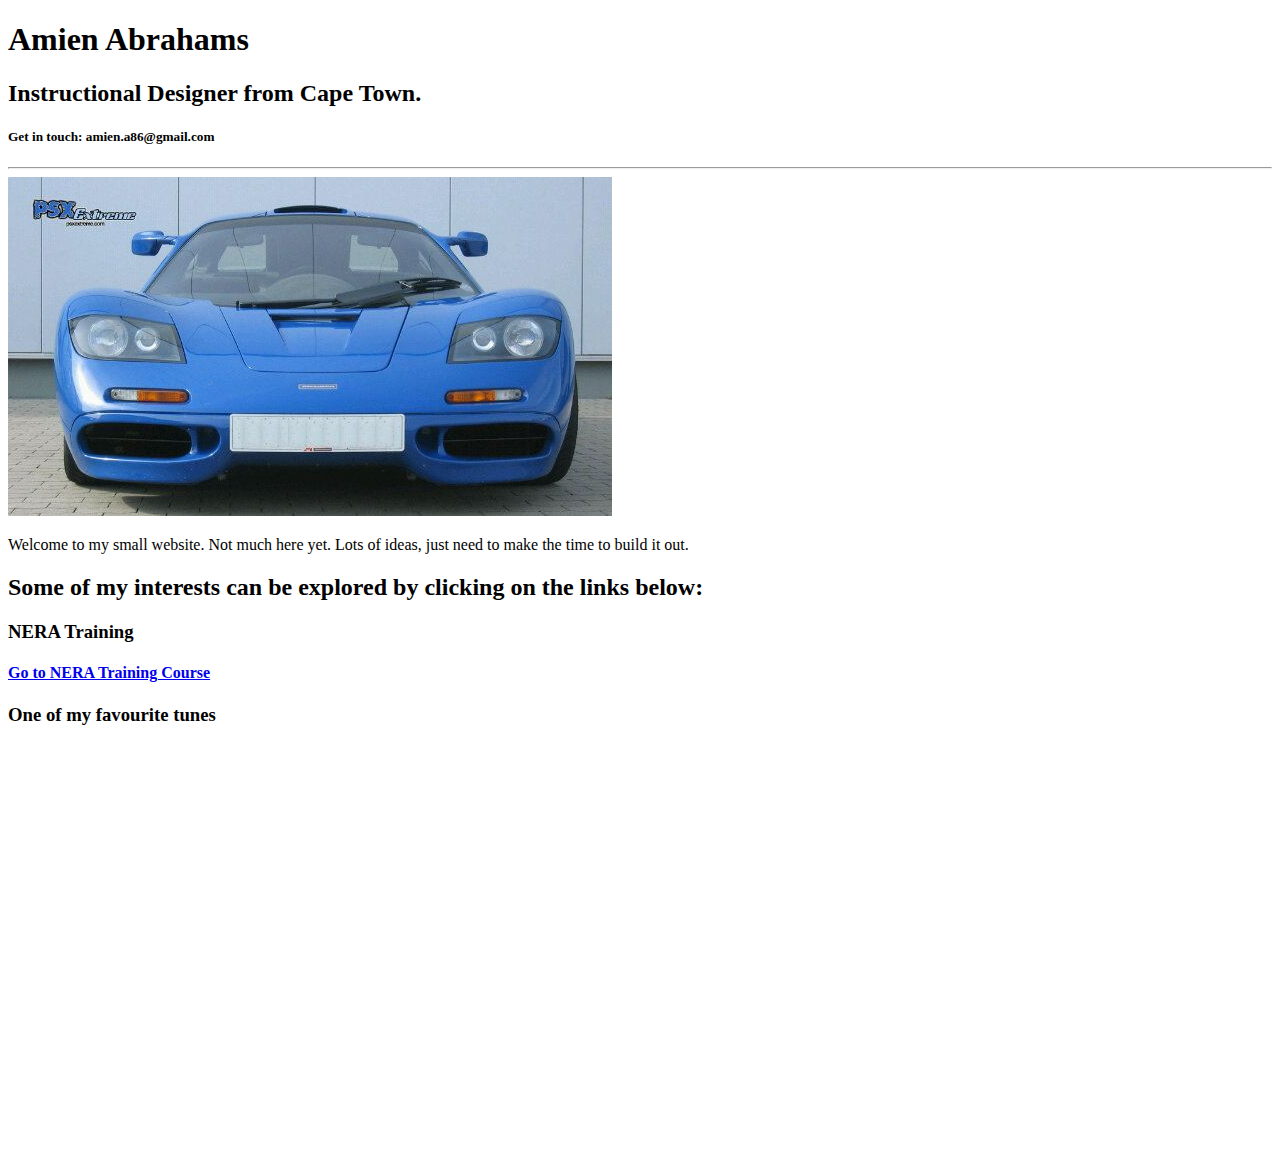
<file: index.html>
<!DOCTYPE html>
<html lang="en">
<head>
    <meta charset="UTF-8">
    <meta name="viewport" content="width=device-width, initial-scale=1.0">
    <title>AmienAbrahams.Net</title>
</head>
<body>
    <h1>Amien Abrahams</h1>
    <h2>Instructional Designer from Cape Town.</h2>
    <h5>Get in touch: amien.a86@gmail.com</h5>
    <hr/>
    <img src="./assets/images/MclarenF1.jpg"/>
    <p>Welcome to my small website. Not much here yet. Lots of ideas, just need to make the time to build it out. </p>
    <h2>Some of my interests can be explored by clicking on the links below:</h2>
    <h3> NERA Training</h3>
<h4><a href="./public/NERA training content/index.html" target="_blank">Go to NERA Training Course</a></h4>
<h3> One of my favourite tunes</h3>
<iframe width="716" height="403" src="https://www.youtube.com/embed/V2lkyCllJLM" title="Llorca With Lady Bird  -  My precious thing (Ian Pooley&#39;s Deep Dub Mix)" frameborder="0" allow="accelerometer; autoplay; clipboard-write; encrypted-media; gyroscope; picture-in-picture; web-share" allowfullscreen></iframe>
</body>
</html>
</file>
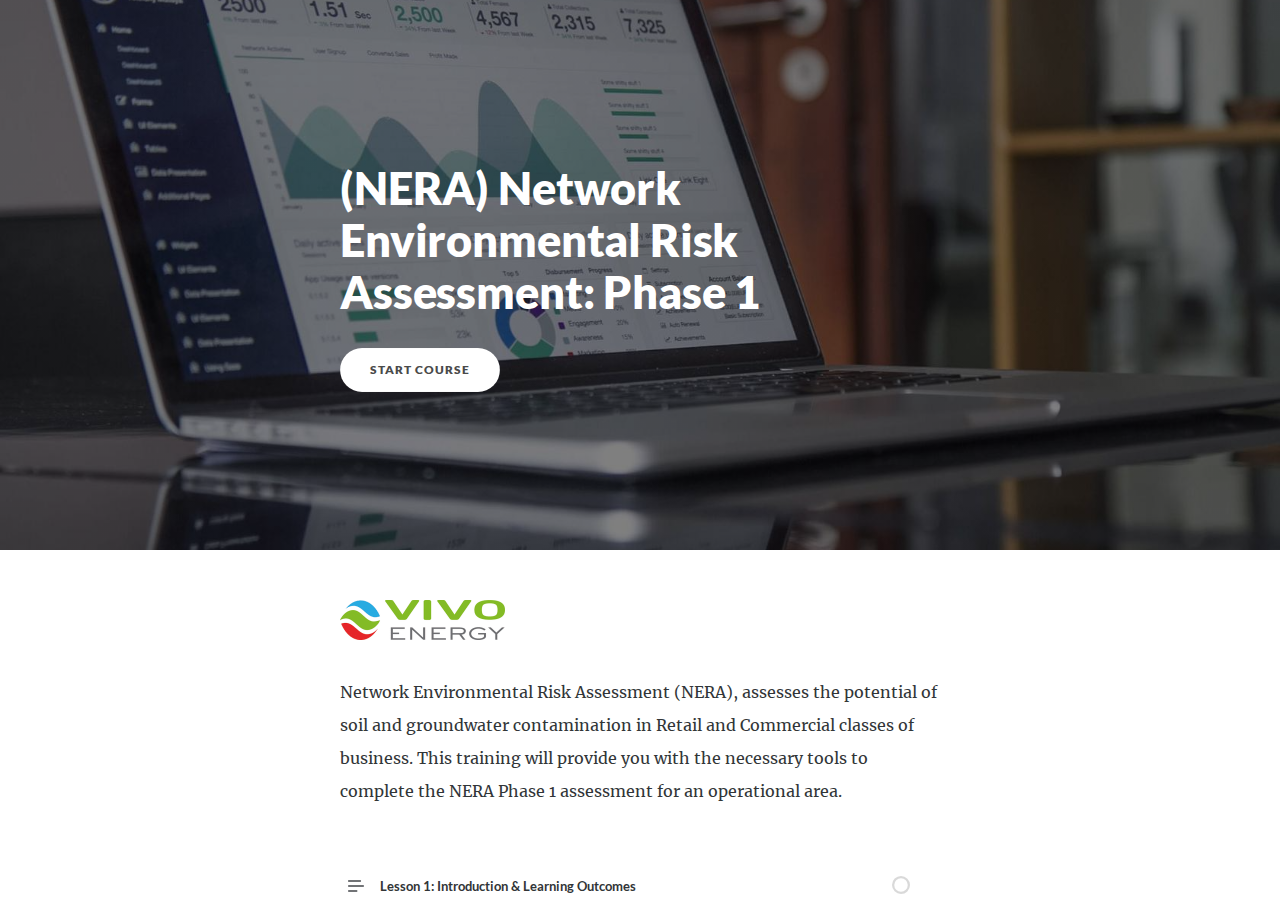
<file: public/NERA training content/index.html>
<!DOCTYPE html>
<html lang="en" class="">
  <head>
    <meta http-equiv="X-UA-Compatible" content="IE=edge,chrome=1">
    <meta name="viewport" content="width=device-width, initial-scale=1">
    <meta charset="utf-8">

    <title>(NERA) Network Environmental Risk Assessment: Phase 1</title>

    <link type="text/css" rel="stylesheet" href="lib/icomoon.css">
    <link type="text/css" rel="stylesheet" href="lib/main.bundle.css">
    <script type="text/javascript" src="lib/player-0.0.11.min.js"></script>
    <script type="text/javascript" src="lib/lzwcompress.js"></script>

    <!-- Resize Hack -->
    <script type="text/javascript">
      window.resizeTo(screen.width, screen.height);
    </script>
    
    <!--[if lt IE 9]>
    <script src="//html5shiv.googlecode.com/svn/trunk/html5.js"></script>
    <![endif]-->
  </head>
  <body>
    <style>
      .brand--head, .brand--head *   { font-family: 'Lato' !important; }
      .brand--body, .brand--body *   { font-family: 'Merriweather' !important; }
      .brand--lhead, .brand--lhead * { font-family: 'Lato' !important; }
      .brand--lbody, .brand--lbody * { font-family: 'Merriweather' !important; }
      .brand--ui, .brand--ui *       { font-family: 'Lato' !important; }

      .brand--beforeHead:before { font-family: 'Lato' !important; }
      .brand--afterHead:after { font-family: 'Lato' !important; }

      .brand--background        { background-color: #FF631E !important; }
      .brand--background-all *  { background-color: #FF631E !important; }
      .brand--border            { border-color: #FF631E !important; }
      .brand--color             { color: #FF631E !important; }
      .brand--color-all *       { color: #FF631E !important; }
      .brand--shadow            { box-shadow: 0 0 0 0.2rem #FF631E !important; }
      .brand--shadow-all *      { box-shadow: 0 0 0 0.2rem #FF631E !important; }
      .brand--fill              { fill: #FF631E !important; }
      .brand--stroke            { stroke: #FF631E !important; }

      .brand--beforeBackground:before { background-color: #FF631E !important; }
      .brand--beforeBorder:before     { border-color: #FF631E !important; }
      .brand--beforeColor:before      { color: #FF631E !important; }

      .brand--afterBackground:after { background-color: #FF631E !important; }
      .brand--afterBorder:after     { border-color: #FF631E !important; }
      .brand--afterColor:after      { color: #FF631E !important; }

      /* should be applied to containers where links
         need to appear in brand color */
      .brand--linkColor a { color: #FF631E !important; }

      /* should be applied to containers where links
         need to change to brand color on hover */
      .brand--linkColorHover a:hover { color: #FF631E !important; }

      /* should be applied to any single element that
         needs to change color on hover */
      .brand--hoverColor:hover { color: #FF631E !important; }

      /* TODO: probably need a way to create a 5-10% darker/lighter color */
      .brand--linkColor a:hover,
      .button.brand--background:hover { opacity: .65 !important; }

      @media (min-width: 47.9375em) { /* 768px */
        .brand--min768--background { background-color: #FF631E !important; }
        .brand--min768--border     { border-color: #FF631E !important; }
        .brand--min768--color      { color: #FF631E !important; }
      }

      @media (max-width: 47.9375em) { /* 768px */
        .brand--max768--background { background-color: #FF631E !important; }
        .brand--max768--border     { border-color: #FF631E !important; }
        .brand--max768--color      { color: #FF631E !important; }
      }
    </style>
    <div id="app"></div>
    <script type="text/javascript">
  (function(root) {
    window.labelSet = {"id":"KFBNc4Af1w50_8Zpq6m49RaK","author":"auth0|5c74f0894ac79a2edc41e15e","name":"English","defaultId":1,"defaultSet":true,"labels":{"result":"result","search":"search","results":"results","quizNext":"NEXT","tabGroup":"Tab","codeGroup":"Code","noResults":"No results for","noteGroup":"Note","quizScore":"Your score","quizStart":"START QUIZ","courseExit":"EXIT COURSE","courseHome":"Home","lessonName":"","quizSubmit":"Submit","quoteGroup":"Quote","salutation":"👋 Bye!","buttonGroup":"Button","courseStart":"START COURSE","embedViewOn":"VIEW ON","exitMessage":"You may now leave this page.","quizCorrect":"Correct","quizPassing":"PASSING","quizResults":"Quiz Results","courseResume":"RESUME COURSE","processStart":"START","processSwipe":"Swipe to continue","quizContinue":"Continue","quizLandmark":"Quiz","quizQuestion":"Question","courseDetails":"DETAILS","embedReadMore":"Read more","feedbackGroup":"Feedback","quizIncorrect":"Incorrect","quizTakeAgain":"Take again","scenarioStart":"START","sortingReplay":"REPLAY","accordionGroup":"Accordion","embedLinkGroup":"Embedded web content","lessonComplete":"COMPLETE","statementGroup":"Statement","storylineGroup":"Storyline","attachmentGroup":"File Attachment","embedPhotoGroup":"Embedded photo","embedVideoGroup":"Embedded video","playButtonLabel":"Play","processComplete":"","processLandmark":"Process","processNextStep":"NEXT STEP","processStepName":"Step","seekSliderLabel":"Seek","sortingLandmark":"Sorting Activity","audioPlayerGroup":"Audio player. You can use the space bar to toggle playback and arrow keys to scrub.","buttonStackGroup":"Button stack","embedPlayerGroup":"Embedded media player","lessonRestricted":"Lessons must be completed in order","pauseButtonLabel":"Pause","scenarioComplete":"Scenario Complete!","scenarioContinue":"CONTINUE","scenarioTryAgain":"TRY AGAIN","textOnImageGroup":"Text on image","timelineLandmark":"Timeline","urlEmbedLandmark":"URL/Embed","videoPlayerGroup":"Video player. You can use the space bar to toggle playback and arrow keys to scrub.","blocksClickToFlip":"Click to flip","blocksPreposition":"of","bulletedListGroup":"Bulleted list","checkboxListGroup":"Checkbox list","imageAndTextGroup":"Image and text","imageGalleryGroup":"Image gallery","lessonPreposition":"","numberedListGroup":"Numbered list","processLessonName":"","processStartAgain":"START AGAIN","scenarioStartOver":"START OVER","courseSkipToLesson":"SKIP TO LESSON","flashcardBackLabel":"Flashcard back","flashcardGridGroup":"Flashcard grid","nextFlashCardLabel":"Next flashcard","flashcardFrontLabel":"Flashcard front","flashcardStackGroup":"Flashcard stack","knowledgeCheckGroup":"Knowledge check","sortingCardsCorrect":"Cards Correct","hamburgerButtonLabel":"Course Overview Sidebar","lessonHeaderLandmark":"Lesson Header","numberedDividerGroup":"Numbered divider","lessonContentLandmark":"Lesson Content","lessonSidebarLandmark":"Lesson Sidebar","quizAnswerPlaceholder":"Type your answer here","labeledGraphicLandmark":"Labeled Graphic","previousFlashCardLabel":"Previous flashcard","processStepPreposition":"of","overviewPageTitleSuffix":"Overview","quizAcceptableResponses":"Acceptable responses","quizRequirePassingScore":"Must pass quiz before continuing","timelineCardGroupPrefix":"Timeline Card","labeledGraphicBubbleLabel":"Labeled graphic bubble","labeledGraphicMarkerLabel":"Labeled graphic marker","labeledGraphicNextMarkerLabel":"Next marker","labeledGraphicPreviousMarkerLabel":"Previous marker","a11yRegionMainLesson":"Lesson content","a11yRegionMainOverview":"Course overview","a11yRegionNavLesson":"Navigation menu","a11yRegionNavOverview":"Table of contents"},"deleted":false,"createdAt":"2019-02-26T09:02:09.655Z","updatedAt":"2022-09-02T13:13:14.119Z","iso639Code":"en","transferredAt":null};
    window.courseData = "[base64]/[base64]/[base64]/[base64]/[base64]/[base64]";
    window.partnerContent = [];

    function isExport() {
      return true;
    }

    function resolvePath(path) {
      return ('assets/').concat(path);
    }

    function resolveFontPath(font) {
      return ('lib/fonts/').concat(font.key.split('/').reverse()[0]);
    }

    root.Runtime = {
      isExport: isExport,
      resolvePath: resolvePath,
      resolveFontPath: resolveFontPath
    };
  }(window));
</script>

    
    <script src="lib/main.bundle.js"></script>
    
  </body>
</html>
</file>
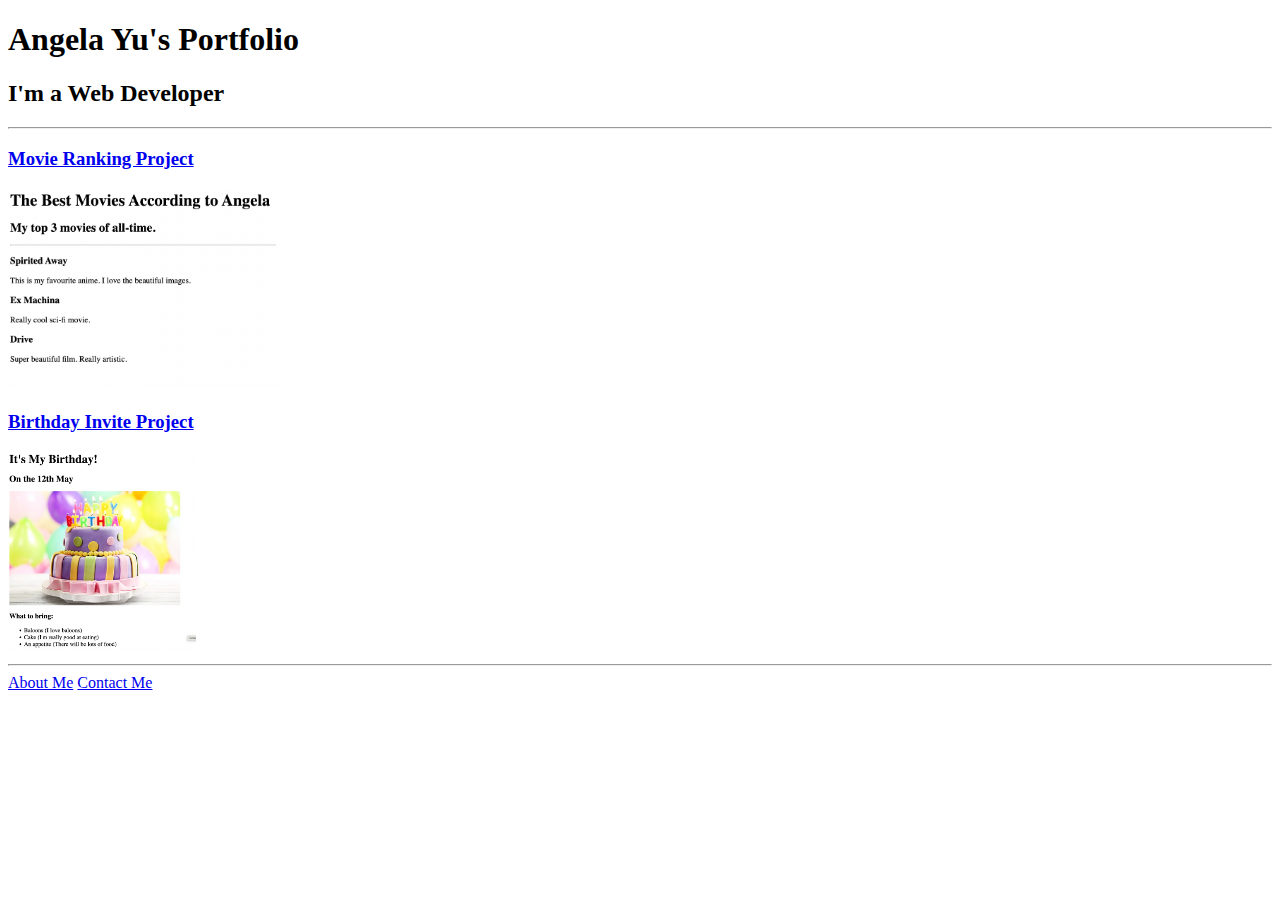
<file: solution.html>
<!DOCTYPE html>
<html lang="en">

<head>
  <meta charset="UTF-8">
  <title>Angela's Portfolio</title>
</head>

<body>
  <h1>Angela Yu's Portfolio</h1>
  <h2>I'm a Web Developer</h2>
  <hr />
  <h3><a href="./public/movie-ranking.html">Movie Ranking Project</a></h3>
  <img src="./assets/images/movie-ranking.png" height="200" alt="movie ranking project preview"/>
  <h3><a href="./public/birthday-invite.html">Birthday Invite Project</a></h3>
  <img src="./assets/images/birthday-invite.png" height="200" alt="birthday invite project preview"/>
  <hr />
  <a href="./public/about.html">About Me</a>
  <a href="./public/contact.html">Contact Me</a>
</body>

</html>
</file>
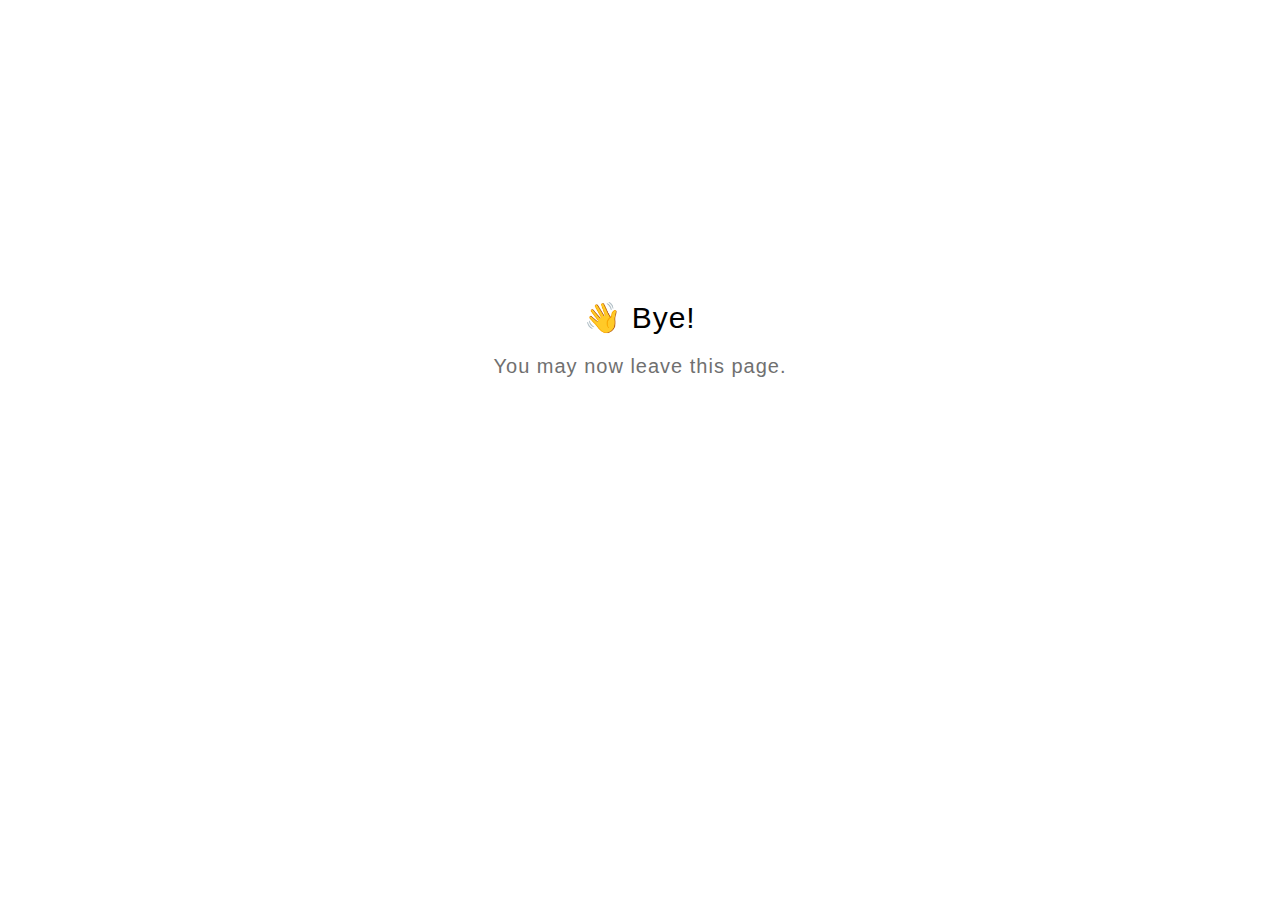
<file: public/NERA training content/goodbye.html>
<html>
  <head>
    <meta charset="utf-8" lang="en">
    <style>
      html {
        font-size: 20px;
        font-family: 'lato', sans-serif;
        font-weight: lighter;
        letter-spacing: 0.05rem;
      }

      .goodbye-container {
        text-align: center;
        margin-top: 15rem;
      }

      .bye-message {
        font-size: 1.5rem;
      }

      .exit-text {
        color: #707070;
        margin-top: 1rem;
      }
    </style>
  </head>
  <body>
    <div class="goodbye-container">
      <div class="bye-message">👋 Bye!</div>
      <div class="exit-text">You may now leave this page.</div>
    </div>
  </body>
</html>
</file>
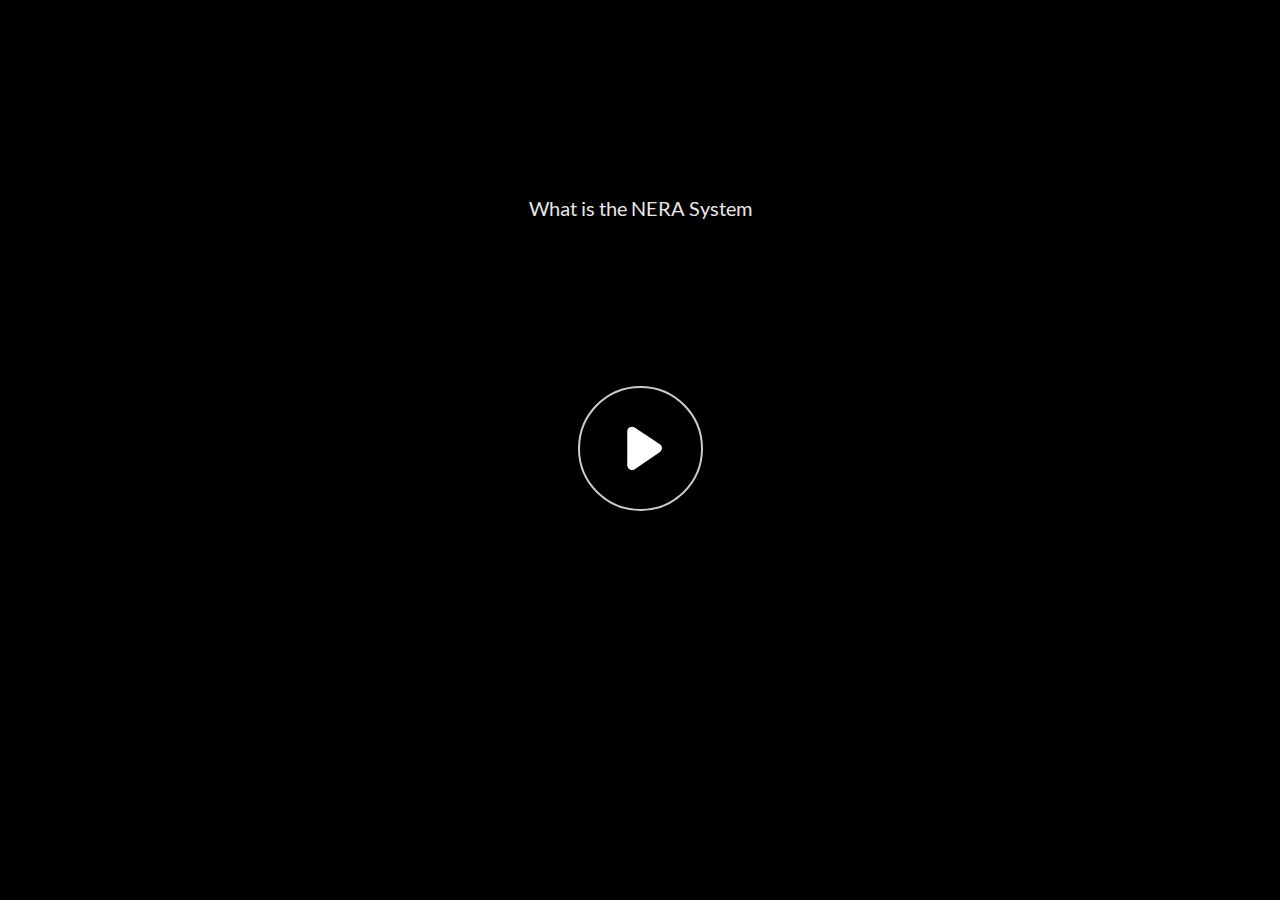
<file: public/NERA training content/assets/qEWCfvjGpckuwf5S/story.html>
﻿<!doctype html>
<html lang="en-US">
<head>
  <meta charset="utf-8">
  <!-- Created using Storyline 360 - http://www.articulate.com  -->
  <!-- version: 3.67.28569.0 -->
  <title>What is the NERA System</title>
  <meta http-equiv="x-ua-compatible" content="IE=edge"/>
  <meta name="viewport" content="width=device-width,initial-scale=1,user-scalable=no,shrink-to-fit=no,minimal-ui"/>
  <meta name="apple-mobile-web-app-capable" content="yes"/>
  <style>
    html, body { height: 100%; padding: 0; margin: 0 }
    #app { height: 100%; width: 100%; }
  </style>

  <script>
    window.DS = {};
    window.globals = {
      DATA_PATH_BASE: '',
      HAS_FRAME: true,
      HAS_SLIDE: true,

      lmsPresent: false,
      tinCanPresent: false,
      cmi5Present: false,
      aoSupport: false,
      scale: 'noscale',
      captureRc: false,
      browserSize: 'optimal',
      bgColor: '#FFFFFF',
      features: 'AccessibleVideo,FullScreenToggle,IE11Warning,InsertSvgPicture,LayerPresentAsDialog,MultipleQuizTracking,QuestionCorrectVariable,UpdatedThemeEditor',
      themeName: 'unified',
      preloaderColor: '#8C8C8C',
      suppressAnalytics: false,
      productChannel: 'stable',
      publishSource: 'storyline',
      aid: 'auth0|5c74f0894ac79a2edc41e15e',
      cid: '0ea5e744-efa7-4f6e-90c2-48fdf97af5fc',
      playerVersion: '3.67.28569.0',
      publishTimestamp: '2022-09-15T09:35:55.4313764Z',
      maxIosVideoElements: 10,
      connectionSettings: { },

      
      parseParams: function(qs) {
        if (window.globals.parsedParams != null) {
          return window.globals.parsedParams;
        }
        qs = (qs || window.location.search.substr(1)).split('+').join(' ');
        var params = {},
            tokens,
            re = /[?&]?([^=]+)=([^&]*)/g;

        while (tokens = re.exec(qs)) {
          params[decodeURIComponent(tokens[1]).trim()] =
            decodeURIComponent(tokens[2]).trim();
        }
        window.globals.parsedParams = params;
        return params;
      }

    };
  </script>
  <script>
    var isIe11 = ('ActiveXObject' in window || window.MSBlobBuilder != null)
      && window.msCrypto != null && !window.ActiveXObject;
    if (isIe11 && window.globals.features.indexOf('IE11Warning') != -1) {
      window.globals.unsupportedBrowser = true;
      document.write(atob('[base64]'));
    }
  </script>
  
  <script>window.THREE = { };</script>
  
<meta name="robots" content="noindex, nofollow"></head>
<body style="background: #FFFFFF" class="cs-HTML theme-unified">
<script src="player-interface.js"></script>
  <script>!function(e){var i=/iPhone/i,o=/iPod/i,n=/iPad/i,t=/(?=.*\bAndroid\b)(?=.*\bMobile\b)/i,d=/Android/i,s=/(?=.*\bAndroid\b)(?=.*\bSD4930UR\b)/i,b=/(?=.*\bAndroid\b)(?=.*\b(?:KFOT|KFTT|KFJWI|KFJWA|KFSOWI|KFTHWI|KFTHWA|KFAPWI|KFAPWA|KFARWI|KFASWI|KFSAWI|KFSAWA)\b)/i,r=/IEMobile/i,h=/(?=.*\bWindows\b)(?=.*\bARM\b)/i,a=/BlackBerry/i,l=/BB10/i,p=/Opera Mini/i,f=/(CriOS|Chrome)(?=.*\bMobile\b)/i,u=/(?=.*\bFirefox\b)(?=.*\bMobile\b)/i,c=new RegExp("(?:Nexus 7|BNTV250|Kindle Fire|Silk|GT-P1000)","i"),w=function(e,i){return e.test(i)},A=function(e){var A=e||navigator.userAgent,v=A.split("[FBAN");if(void 0!==v[1]&&(A=v[0]),this.apple={phone:w(i,A),ipod:w(o,A),tablet:!w(i,A)&&w(n,A),device:w(i,A)||w(o,A)||w(n,A)},this.amazon={phone:w(s,A),tablet:!w(s,A)&&w(b,A),device:w(s,A)||w(b,A)},this.android={phone:w(s,A)||w(t,A),tablet:!w(s,A)&&!w(t,A)&&(w(b,A)||w(d,A)),device:w(s,A)||w(b,A)||w(t,A)||w(d,A)},this.windows={phone:w(r,A),tablet:w(h,A),device:w(r,A)||w(h,A)},this.other={blackberry:w(a,A),blackberry10:w(l,A),opera:w(p,A),firefox:w(u,A),chrome:w(f,A),device:w(a,A)||w(l,A)||w(p,A)||w(u,A)||w(f,A)},this.seven_inch=w(c,A),this.any=this.apple.device||this.android.device||this.windows.device||this.other.device||this.seven_inch,this.phone=this.apple.phone||this.android.phone||this.windows.phone,this.tablet=this.apple.tablet||this.android.tablet||this.windows.tablet,"undefined"==typeof window)return this},v=function(){var e=new A;return e.Class=A,e};"undefined"!=typeof module&&module.exports&&"undefined"==typeof window?module.exports=A:"undefined"!=typeof module&&module.exports&&"undefined"!=typeof window?module.exports=v():"function"==typeof define&&define.amd?define("isMobile",[],e.isMobile=v()):e.isMobile=v()}(this);
    window.isMobile.apple.tablet = window.isMobile.apple.tablet ||
      (navigator.platform === 'MacIntel' && navigator.maxTouchPoints > 1);
    window.isMobile.apple.device = window.isMobile.apple.device || window.isMobile.apple.tablet;
    window.isMobile.tablet = window.isMobile.tablet || window.isMobile.apple.tablet;
    window.isMobile.any = window.isMobile.any || window.isMobile.apple.tablet;
  </script>

  <div id="focus-sink" tabindex="-1"></div>

  <div id="preso"></div>
  <script>
    (function() {

      var classTypes = [ 'desktop', 'mobile', 'phone', 'tablet' ];

      var addDeviceClasses = function(prefix, testObj) {
        var curr, i;
        for (i = 0; i < classTypes.length; i++) {
          curr = classTypes[i];
          if (testObj[curr]) {
            document.body.classList.add(prefix + curr);
          }
        }
      };

      var params = window.globals.parseParams(),
          isDevicePreview = params.devicepreview === '1',
          isPhoneOverride = params.deviceType === 'phone' || (isDevicePreview && params.phone == '1'),
          isTabletOverride = (params.deviceType === 'tablet' || isDevicePreview) && !isPhoneOverride,
          isMobileOverride = isPhoneOverride || isTabletOverride;

      var deviceView = {
        desktop: !window.isMobile.any && !isMobileOverride,
        mobile: window.isMobile.any || isMobileOverride,
        phone: isPhoneOverride || (window.isMobile.phone && !isTabletOverride),
        tablet: isTabletOverride || window.isMobile.tablet
      };

      window.globals.deviceView = deviceView;
      window.isMobile.desktop = !window.isMobile.any;
      window.isMobile.mobile = window.isMobile.any;

      addDeviceClasses('view-', deviceView);

    })();
  </script>
  
  <script src='story_content/user.js' type=text/javascript></script>
  <div class="slide-loader"></div>

  <script>
    var doc = document, loader = doc.body.querySelector('.slide-loader'); [ 1, 2, 3 ].forEach(function(n) { var d = doc.createElement('div'); d.style.backgroundColor = window.globals.preloaderColor; d.classList.add('mobile-loader-dot'); d.classList.add('dot' + n); loader.appendChild(d); });
  </script>

  <div class="mobile-load-title-overlay" style="display: none">
    <div class="mobile-load-title">What is the NERA System</div>
  </div>

  <div class="mobile-chrome-warning"></div>

  
<style>
  .warn-connection-dialog {
    display: none;
    background: transparent;
    pointer-events: none;
    position: fixed;
    left: 0;
    top: 0;
    width: 100%;
    height: 100%;
    z-index: 999;
  }

  .warn-connection-content {
    border-radius: 4px;
    background: white;
    border: 1px solid #E7E7E7;
    color: #333333;
    box-shadow: 0 2px 4px rgba(0, 0, 0, 0.25);
    transition: all 150ms ease-out;
    position: absolute;
    white-space: nowrap;
  }

  .view-phone.is-landscape .warn-connection-content {
    left: 23px;
    bottom: 23px;
  }

  .view-tablet.is-landscape .warn-connection-content {
    left: 50%;
    top: 20px;
    transform: translateX(-50%);
  }

  .is-portrait .warn-connection-content {
    transform: translate(-50%, calc(-100% - 15px));
  }

  .warn-connection-content p {
    display: inline-block;
    margin: 0 8px 0 0;
    line-height: 33px;
    font-size: 11px;
  }

  .warn-connection-content svg {
    position: relative;
    vertical-align: middle;
    margin: 0 2px 2px 8px;
  }

  .view-desktop .warn-connection-content {
    left: 1.5em;
    bottom: 1.5em;
  }

  .view-desktop .warn-connection-content p {
    font-size: 1.1em;
  }

  .is-offline .warn-connection-dialog {
    display: block;
  }

  .is-offline .cs-panel * {
    pointer-events: none !important;
  }

  .is-offline .cs-panel {
    pointer-events: all !important;
  }

  .is-offline #nav-controls * {
    pointer-events: none !important;
  }

  .is-offline #nav-controls {
    pointer-events: all !important;
  }
</style>

<div class="warn-connection-dialog">
  <div class="warn-connection-content">
    <svg width="17" height="15" viewBox="0 0 17 15" xmlns="http://www.w3.org/2000/svg">
      <path fill="#8F0000" stroke="white" d="M16.07,12.98 L15.88,12.23 L9.51,1.21 C8.97,0.26,7.6,0.26,7.06,1.21 L0.69,12.23 C0.15,13.16,0.81,14.36,1.91,14.36 H14.65 C15.47,14.36,16.05,13.7,16.07,12.98 Z"/>
      <path fill="white" stroke="white" d="M8.58,5.5 C8.35,5.28,8.5,5.35,8.21,5.32 C8.09,5.35,7.97,5.49,7.96,5.67 C7.97,5.79,7.98,5.92,7.98,6.04 L7.98,6.04 C7.99,6.17,8,6.31,8.01,6.43 L8.01,6.44 C8.03,6.92,8.06,7.41,8.09,7.9 L8.09,7.9 C8.12,8.39,8.14,8.88,8.17,9.37 C8.17,9.39,8.18,9.42,8.2,9.44 C8.23,9.46,8.25,9.47,8.28,9.47 C8.31,9.47,8.34,9.46,8.35,9.44 C8.37,9.43,8.38,9.4,8.39,9.35 L8.39,9.34 C8.39,9.24,8.4,9.15,8.4,9.05 L8.4,9.05 C8.41,8.96,8.41,8.86,8.42,8.75 C8.43,8.44,8.45,8.12,8.47,7.81 L8.47,7.81 C8.49,7.49,8.51,7.18,8.53,6.87 C8.55,6.46,8.56,6.05,8.59,5.64 L8.6,5.62 C8.6,5.57,8.59,5.53,8.58,5.5 L8.21,5.32 Z"/>
      <circle fill="white" stroke="white" cx="8.3" cy="11.35" r="0.3"/>
    </svg>
    <p>You are offline. Trying to reconnect...</p>
  </div>
</div>

<script>
  (function() {
    window.DS.connection = {
      warningShown: false,
      assets: {},
      loadingAssetGroup: false,
      retryDelay: 500
    };

    // @TODO this is POC code and can be cleaned up a bit more if we move forward
    // with the feature



    // The `window.globals.features` variable must be set in `webpack.dev.config` when testing locally - it is not enough
    // to have it in the data - but it must be set there as well.
    var useConnectionMessages = window.AbortController != null &&
      window.location.protocol != 'file:' &&
      window.globals.features.indexOf('ConnectionMessages') != -1;

    window.DS.connection.useConnectionMessages = useConnectionMessages

    var assetCount = 0;
    var checkLoadedId;
    var connectionSettings = window.globals.connectionSettings;

    if (useConnectionMessages && connectionSettings != null) {
      var contentEl = document.querySelector('.warn-connection-content');
      var messageEl = contentEl.querySelector('p')

      if (connectionSettings.useDarkTheme) {
        contentEl.style.borderColor = '#BABBBA';
        contentEl.style.backgroundColor = '#282828';
        contentEl.style.color = '#FFFFFF';
      }

      if (connectionSettings.message != null) {
        messageEl.textContent = window.decodeURIComponent(connectionSettings.message);
      }
    }

    function checkAssetsReady() {
      for (var i in DS.connection.assets) {
        if (!DS.connection.assets[i].success) {
          return false;
        }
      }
      return true;
    }

    function stopAssetGroup() {
      if (!useConnectionMessages) { return; }

      assetCount = 0;

      DS.connection.oldAssetGroup = DS.connection.assets;
      DS.connection.assets = {};
      DS.connection.loadingAssetGroup = false;
      clearInterval(checkLoadedId);
    }

    function startAssetGroup() {
      if (!useConnectionMessages) { return; }
      var ticks = 0;
      clearInterval(checkLoadedId);
      checkLoadedId = setInterval(function() {
        var loaded = 0;
        if (assetCount === 0 && loaded === 0) {
          clearInterval(checkLoadedId);
          return;
        }

        for (var i in DS.connection.assets) {
          if (DS.connection.assets[i].success) {
            loaded++;
          }
        }

        if (assetCount === loaded && checkAssetsReady()) {
          for (var i in DS.connection.assets) {
            if (DS.connection.assets[i].action) {
              DS.connection.assets[i].action();
            }
          }
          hideWarning();
          stopAssetGroup();
        }
      }, 100)
    }

    function requiredAsset(url, action, retry, type) {
      if (!useConnectionMessages) { return; }
      if (DS.connection.assets[url]) { return; }

      DS.connection.assets[url] = {
        success: false, action: action, retry: retry, type: type
      };
      assetCount = Object.keys(DS.connection.assets).length;
      if (!DS.connection.loadingAssetGroup) {
        startAssetGroup();
      }
      DS.connection.loadingAssetGroup = true;
    }

    function assetLoaded(url) {
      if (!useConnectionMessages) { return; }
      if (DS.connection.assets[url]) {
        DS.connection.assets[url].success = true;
      }
    }

    function assetFailed(url) {
      if (!useConnectionMessages) { return; }
      if (!DS.connection.assets[url]) {
        if (/\.js$/.test(url)) {
          setTimeout(function() {
            if (DS.connection.lastSlideLoaded != null) {
              DS.connection.lastSlideLoaded();
            }
          }, DS.connection.retryDelay);
        }
        return;
      }
      if (!DS.connection.warningShown) { showWarning(); }
      if (DS.connection.assets[url].retry) {
        setTimeout(function() {
          if (!DS.connection.assets[url].success) {
            DS.connection.assets[url].retry()
          }
        }, DS.connection.retryDelay);
      }
    }

    function hideWarning() {
      document.body.classList.remove('is-offline');
      DS.connection.warningShown = false;
    }
    DS.connection.hideWarning = hideWarning

    function showWarning(btn) {
      document.body.classList.add('is-offline')
      DS.connection.warningShown = true;
      updateWarningPosition();
    }

    function updateWarningPosition() {
      if (!DS.connection.warningShown) {
        return;
      }

      var isPortrait = document.body.classList.contains('is-portrait');
      var warningEl = document.querySelector('.warn-connection-content');

      if (isPortrait) {
        var slide = document.querySelector('.primary-slide');
        var slideRect = slide.getBoundingClientRect();

        warningEl.style.top = `${slideRect.top}px`
        warningEl.style.left = `${slideRect.left + slideRect.width / 2}px`
      } else {
        warningEl.style.top = null;
        warningEl.style.left = null;
      }

      window.requestAnimationFrame(updateWarningPosition);
    }

    // these will all be noops if the feature flag isn't set in
    // the data and `window.globals.features`
    DS.connection.requiredAsset = requiredAsset;
    DS.connection.assetLoaded = assetLoaded;
    DS.connection.assetFailed = assetFailed;
    DS.connection.stopAssetGroup = stopAssetGroup;
    DS.connection.startAssetGroup = startAssetGroup;
  })();
</script>


  <script>
    
    if (window.autoSpider && window.vInterfaceObject) {
      document.querySelector('.mobile-load-title-overlay').style.display = 'none';
    }
  </script>

  

  <link rel="stylesheet" href="html5/data/css/output.min.css" data-noprefix/>
</body>
<script src="html5/lib/scripts/bootstrapper.min.js"></script>
</html>
</file>
<file: public/NERA training content/lib/icomoon.css>
@font-face {
	font-family: 'icomoon';
	src:  url('fonts/icomoon.ttf') format('truetype'),
				url('fonts/icomoon.woff') format('woff');
	font-weight: normal;
	font-style: normal;
}

[class^="icon-"], [class*=" icon-"] {
	/* use !important to prevent issues with browser extensions that change fonts */
	font-family: 'icomoon' !important;
	speak: none;
	font-style: normal;
	font-weight: normal;
	font-variant: normal;
	text-transform: none;
	line-height: 1;

	/* Better Font Rendering =========== */
	-webkit-font-smoothing: antialiased;
	-moz-osx-font-smoothing: grayscale;
}

.icon-edit-author-name:before {
	content: "\e976";
}
.icon-lock:before {
	content: "\e977";
}
.icon-checkmark-valid:before {
	content: "\e95d";
}
.icon-close-media-panel:before {
	content: "\e95e";
}
.icon-trash4:before {
	content: "\e95f";
}
.icon-x-invalid-url:before {
	content: "\e960";
}
.icon-attach2:before {
	content: "\e961";
}
.icon-bold:before {
	content: "\e962";
}
.icon-fontcolor:before {
	content: "\e963";
}
.icon-fontsize:before {
	content: "\e964";
}
.icon-italic:before {
	content: "\e965";
}
.icon-link:before {
	content: "\e966";
}
.icon-orderedlist:before {
	content: "\e967";
}
.icon-quote:before {
	content: "\e968";
}
.icon-unorderedlist:before {
	content: "\e969";
}
.icon-feedback:before {
	content: "\e910";
}
.icon-review:before {
	content: "\e911";
}
.icon-customizable:before {
	content: "\e908";
}
.icon-design:before {
	content: "\e909";
}
.icon-interactions:before {
	content: "\e90a";
}
.icon-questions:before {
	content: "\e90b";
}
.icon-scenarios2:before {
	content: "\e90c";
}
.icon-slides:before {
	content: "\e90d";
}
.icon-desktop:before {
	content: "\e902";
}
.icon-expressions:before {
	content: "\e903";
}
.icon-poses:before {
	content: "\e904";
}
.icon-retina:before {
	content: "\e905";
}
.icon-scenarios:before {
	content: "\e906";
}
.icon-transparency:before {
	content: "\e907";
}
.icon-Master-01:before {
	content: "\e934";
}
.icon-Master-02:before {
	content: "\e93a";
}
.icon-Master-03:before {
	content: "\e939";
}
.icon-Master-04:before {
	content: "\e936";
}
.icon-Master-05:before {
	content: "\e93b";
}
.icon-Master-06:before {
	content: "\e935";
}
.icon-Master-07:before {
	content: "\e937";
}
.icon-Master-08:before {
	content: "\e938";
}
.icon-Master-09:before {
	content: "\e922";
}
.icon-Master-10:before {
	content: "\e926";
}
.icon-Master-11:before {
	content: "\e924";
}
.icon-Master-12:before {
	content: "\e928";
}
.icon-Master-13:before {
	content: "\e923";
}
.icon-Master-14:before {
	content: "\e925";
}
.icon-Master-15:before {
	content: "\e929";
}
.icon-Master-16:before {
	content: "\e927";
}
.icon-Master-17:before {
	content: "\e92b";
}
.icon-Master-18:before {
	content: "\e92c";
}
.icon-Master-19:before {
	content: "\e92d";
}
.icon-Master-20:before {
	content: "\e92e";
}
.icon-Master-21:before {
	content: "\e92f";
}
.icon-Master-22:before {
	content: "\e930";
}
.icon-Master-23:before {
	content: "\e931";
}
.icon-Master-24:before {
	content: "\e932";
}
.icon-Master-25:before {
	content: "\e933";
}
.icon-Master-26:before {
	content: "\e92a";
}
.icon-check-circle:before {
	content: "\e803";
}
.icon-trash:before {
	content: "\e804";
}
.icon-rotation:before {
	content: "\e91a";
}
.icon-vector:before {
	content: "\e91b";
}
.icon-mute:before {
	content: "\e90e";
}
.icon-volume:before {
	content: "\e90f";
}
.icon-logo:before {
	content: "\e805";
}
.icon-share:before {
	content: "\e801";
}
.icon-sorting:before {
	content: "\e91c";
}
.icon-more:before {
	content: "\e91d";
}
.icon-copy:before {
	content: "\e951";
}
.icon-clock:before {
	content: "\e915";
}
.icon-quotes-left:before {
	content: "\e918";
}
.icon-list-numbered:before {
	content: "\e916";
}
.icon-list2:before {
	content: "\e917";
}
.icon-plus:before {
	content: "\e60a";
}
.icon-info:before {
	content: "\e974";
}
.icon-cross:before {
	content: "\e913";
}
.icon-checkmark:before {
	content: "\e975";
}
.icon-arrow-up2:before {
	content: "\e959";
}
.icon-arrow-down2:before {
	content: "\e95a";
}
.icon-sort-alpha-asc:before {
	content: "\e912";
}
.icon-rtf:before {
	content: "\e94b";
}
.icon-doc:before {
	content: "\e94a";
}
.icon-pdf:before {
	content: "\e94c";
}
.icon-ppt:before {
	content: "\e94d";
}
.icon-file:before {
	content: "\e94e";
}
.icon-xls:before {
	content: "\e94f";
}
.icon-zip:before {
	content: "\e950";
}
.icon-file-alt:before {
	content: "\e944";
}
.icon-doc-alt:before {
	content: "\e943";
}
.icon-pdf-alt:before {
	content: "\e945";
}
.icon-ppt-alt:before {
	content: "\e946";
}
.icon-rtf-alt:before {
	content: "\e947";
}
.icon-xls-alt:before {
	content: "\e948";
}
.icon-zip-alt:before {
	content: "\e949";
}
.icon-attach:before {
	content: "\e942";
}
.icon-reload:before {
	content: "\e941";
}
.icon-trash2:before {
	content: "\e60d";
}
.icon-arrow-left:before {
	content: "\e608";
}
.icon-arrow-right:before {
	content: "\e609";
}
.icon-check-alt:before {
	content: "\e606";
}
.icon-password-view:before {
	content: "\e972";
}
.icon-password-hide:before {
	content: "\e973";
}
.icon-view-grid:before {
	content: "\e96c";
}
.icon-grid-view:before {
	content: "\e96c";
}
.icon-view-list:before {
	content: "\e96d";
}
.icon-list-view:before {
	content: "\e96d";
}
.icon-blocks:before {
	content: "\e95b";
}
.icon-list3:before {
	content: "\e95c";
}
.icon-export:before {
	content: "\e958";
}
.icon-screencast:before {
	content: "\e957";
}
.icon-cursor:before {
	content: "\e956";
}
.icon-documents:before {
	content: "\e952";
}
.icon-duplicate:before {
	content: "\e952";
}
.icon-trash3:before {
	content: "\e953";
}
.icon-Article:before {
	content: "\e93c";
}
.icon-Interaction:before {
	content: "\e93d";
}
.icon-Quiz:before {
	content: "\e93e";
}
.icon-Video:before {
	content: "\e93f";
}
.icon-trashcan:before {
	content: "\e921";
}
.icon-marker_style:before {
	content: "\e920";
}
.icon-photo:before {
	content: "\e91f";
}
.icon-microphone:before {
	content: "\e91e";
}
.icon-plus2:before {
	content: "\e800";
}
.icon-processing:before {
	content: "\e607";
}
.icon-menu:before {
	content: "\e602";
}
.icon-headset:before {
	content: "\e603";
}
.icon-list:before {
	content: "\e604";
}
.icon-video:before {
	content: "\e605";
}
.icon-mail:before {
	content: "\e954";
}
.icon-remove:before {
	content: "\e955";
}
.icon-up-level-2:before {
	content: "\e96e";
}
.icon-up-level-list-2:before {
	content: "\e96f";
}
.icon-plus-circle:before {
	content: "\e802";
}
.icon-up-level:before {
	content: "\e970";
}
.icon-up-level-list:before {
	content: "\e971";
}
.icon-eye:before {
	content: "\e96b";
}
.icon-tick:before {
	content: "\e900";
}
.icon-check:before {
	content: "\e901";
}
.icon-link-alt:before {
	content: "\e919";
}
.icon-chevron-down:before {
	content: "\e60b";
}
.icon-chevron-up:before {
	content: "\e60c";
}
.icon-chevron-left:before {
	content: "\e600";
}
.icon-chevron:before {
	content: "\e601";
}
.icon-chevron-right:before {
	content: "\e601";
}
.icon-close-small:before {
	content: "\e940";
}
.icon-pie-chart:before {
	content: "\e914";
}
.icon-alert:before {
	content: "\e96a";
}
</file>
